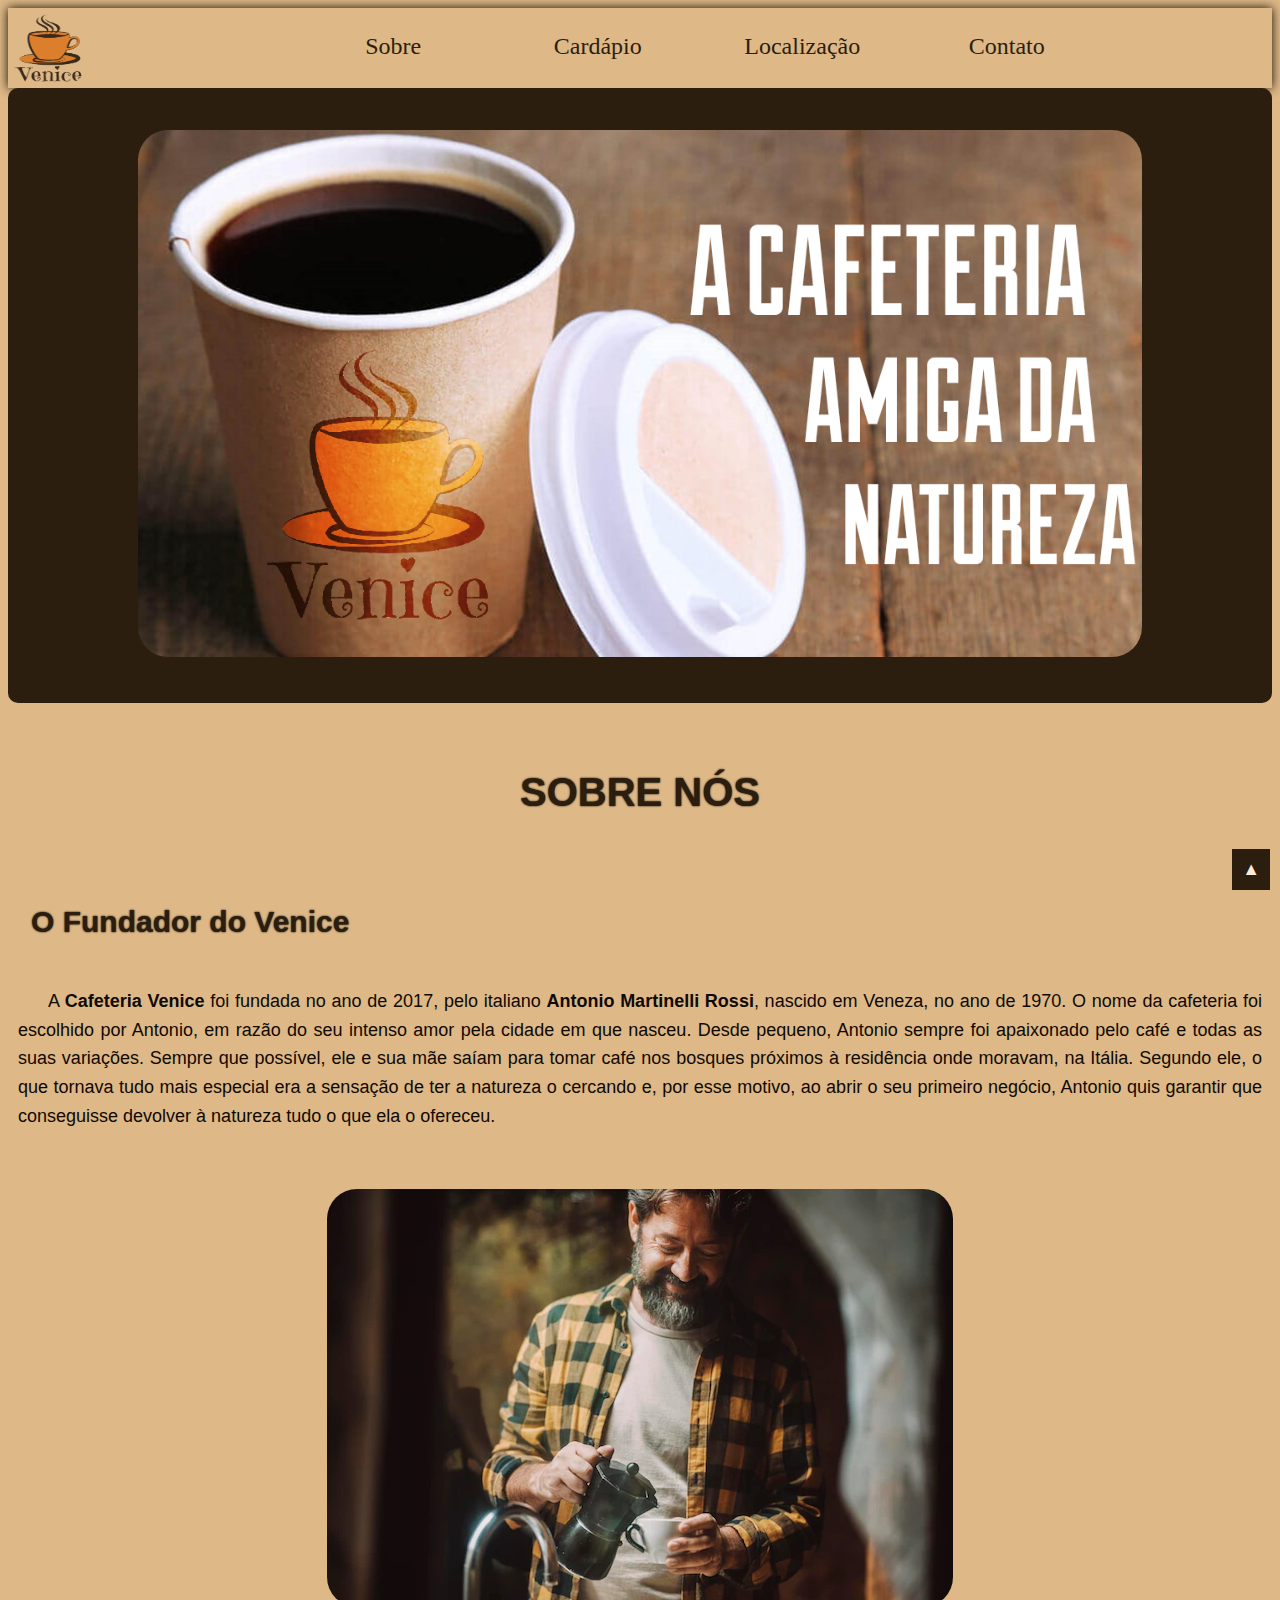
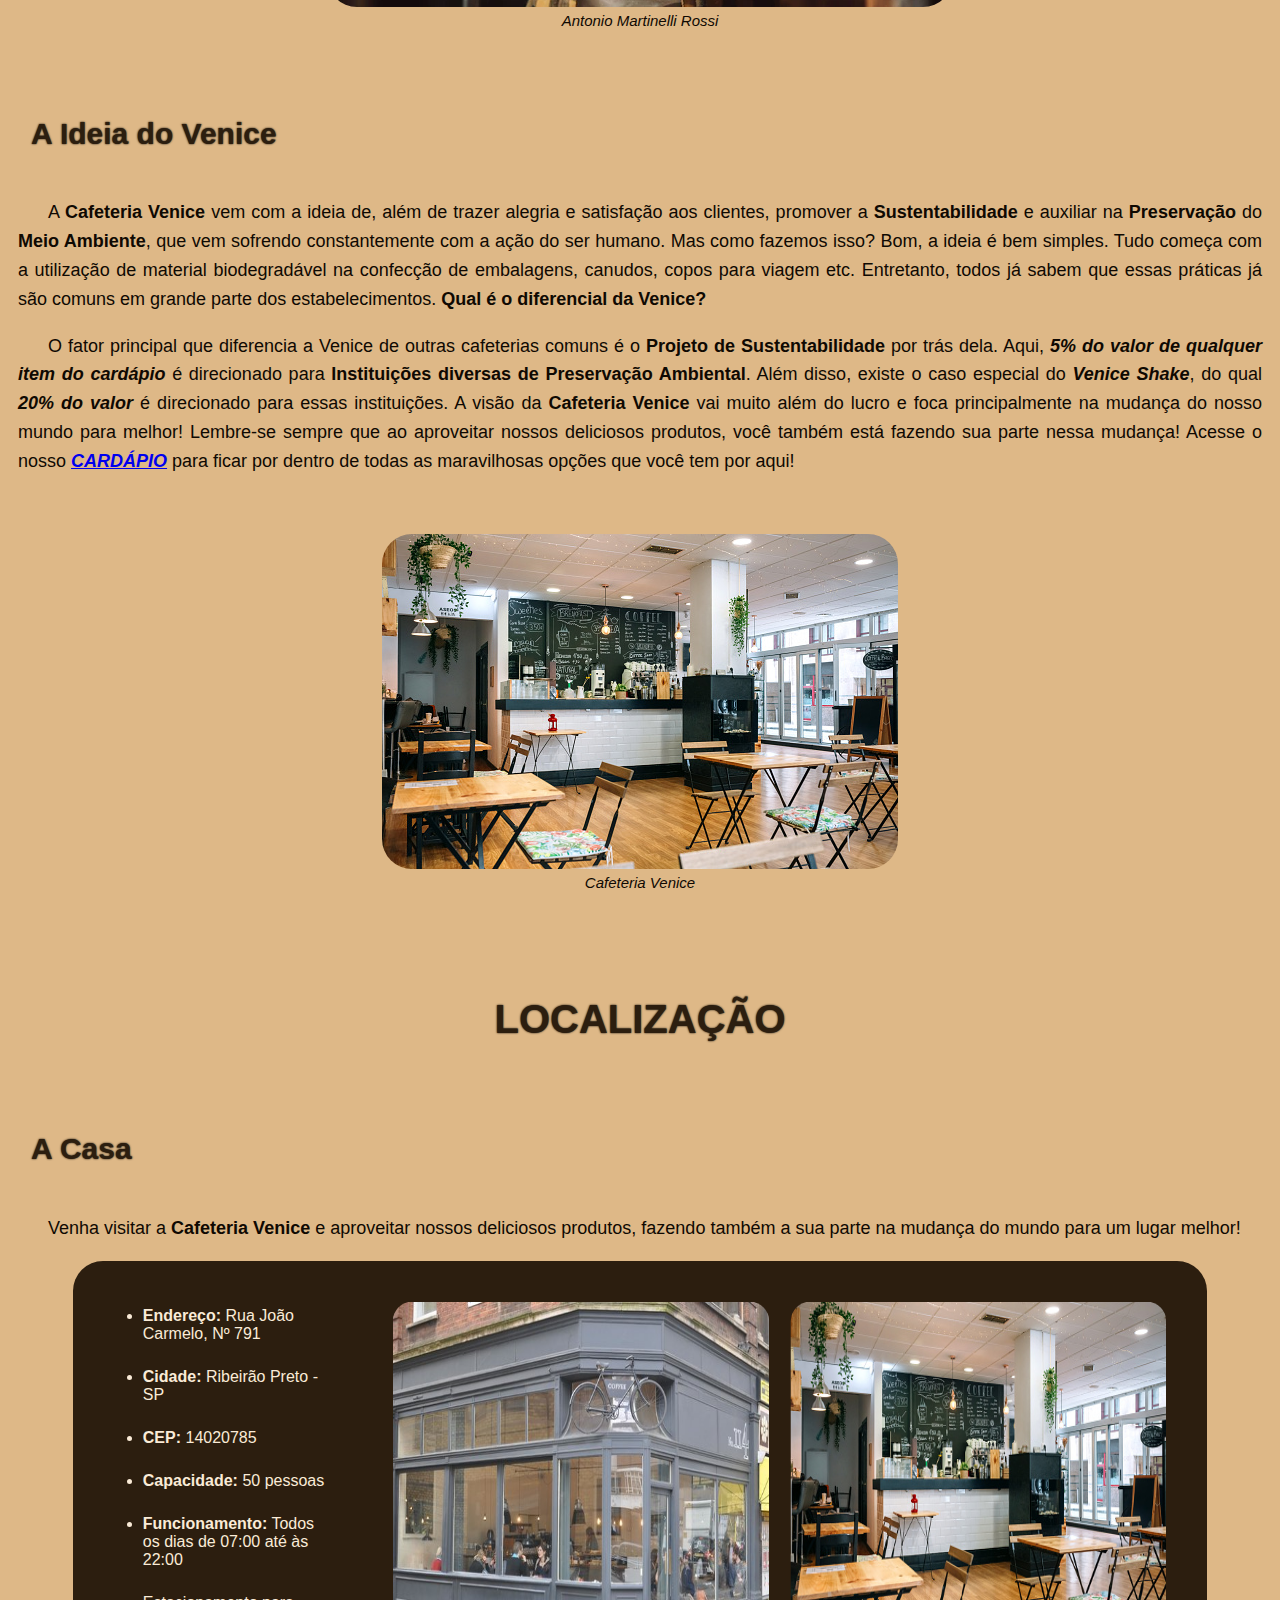
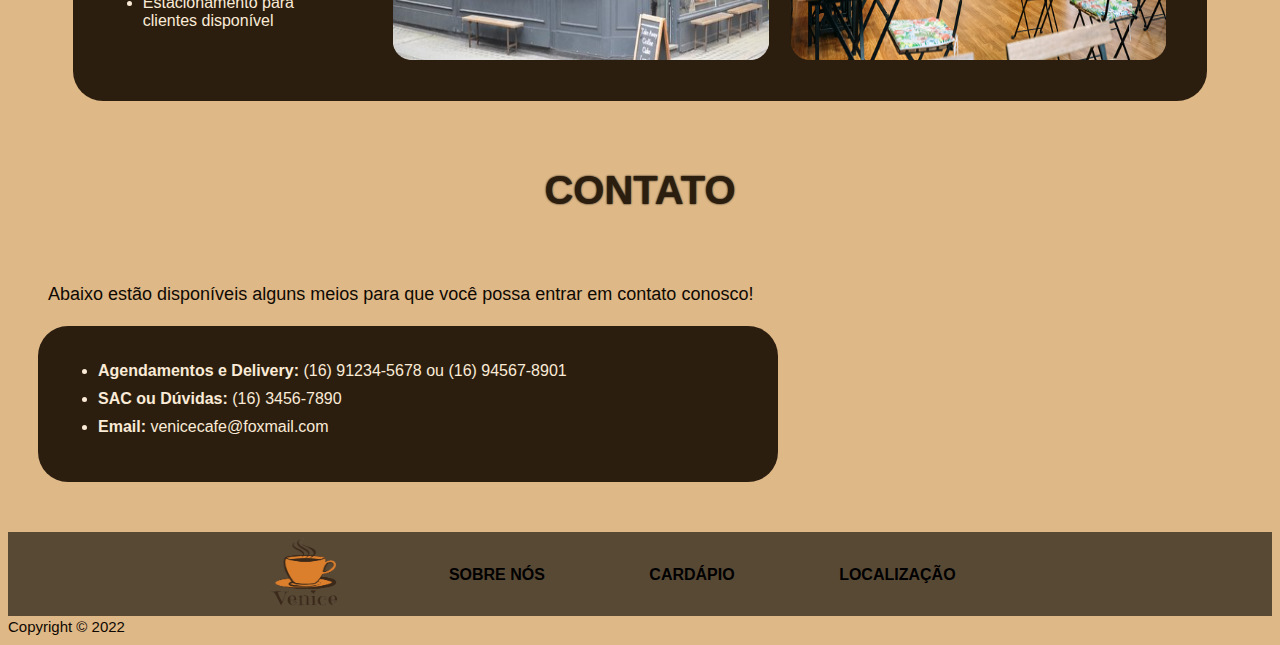
<file: Cafeteria Venice/page/index.html>
<!DOCTYPE html>
<html lang="pt-br">
    <head>
        <meta charset="utf-8">
        <title>Venice Caf&eacute</title>
        <link rel="stylesheet" href="../css/Style.css">
    </head>
    <body>
        <!-- Aqui se encontra o código de criação do menu -->
        <nav class="menu">
            <img src="../imagens/logovenice.png" alt="Logo da Venice" width="80" height="80">
            <ul>
                <li><a href="#sobre">Sobre</a></li>
                <li><a href="cardapio.html">Card&aacutepio</a></li>
                <li><a href="#localizacao">Localiza&ccedil&atildeo</a></li>
                <li><a href="#contato">Contato</a></li>
            </ul>
        </nav>
        <!-- Banner da página principal com o Slogan -->
        <div id="banner">
            <div id="imagembanner">
                <img src="../imagens/bannerVenice.png" width="85%" height="85%" alt="Venice, a cafeteria amiga da natureza">
            </div>
        </div>
        <!-- Aqui entram as seções de texto -->
        <section id="sobre">
            <h1>SOBRE NÓS</h1>
            <h2>O Fundador do Venice</h2>
            <p>
                A <b>Cafeteria Venice</b> foi fundada no ano de 2017, pelo italiano <b>Antonio Martinelli Rossi</b>, nascido em Veneza, no ano de 1970. O nome
                da cafeteria foi escolhido por Antonio, em razão do seu intenso amor pela cidade em que nasceu. Desde pequeno, Antonio sempre foi apaixonado pelo café 
                e todas as suas variações. Sempre que possível, ele e sua mãe saíam para tomar café nos bosques próximos à residência onde moravam, na Itália. Segundo ele, o que tornava
                tudo mais especial era a sensação de ter a natureza o cercando e, por esse motivo, ao abrir o seu primeiro negócio, Antonio quis garantir que conseguisse
                devolver à natureza tudo o que ela o ofereceu. 
            </p>
            <!-- Tags <figure> e <figcaption> para adicionar descrição à imagem-->
            <figure>
                <img src="../imagens/Antonio.png" alt="Foto do senhor Antonio Martinelli">
                <figcaption> Antonio Martinelli Rossi</figcaption>
            </figure>
            <!-- Usuário se redireciona a essa seção ao clicar em ❔ no cardápio-->
            <section id="explicacao">
                <h2>A Ideia do Venice</h2>
                <p>
                    A <b>Cafeteria Venice</b> vem com a ideia de, além de trazer alegria e satisfação aos clientes, promover a <b>Sustentabilidade</b> e auxiliar na <b>Preservação</b> do <b>Meio Ambiente</b>, que vem sofrendo
                    constantemente com a ação do ser humano. Mas como fazemos isso? Bom, a ideia é bem simples. Tudo começa com a utilização de material biodegradável na confecção 
                    de embalagens, canudos, copos para viagem etc. Entretanto, todos já sabem que essas práticas já são comuns em grande parte dos estabelecimentos. <b>Qual é o diferencial da Venice?</b>
                </p>
            </section>
            <p> 
                O fator principal que diferencia a Venice de outras cafeterias comuns é o <b>Projeto de Sustentabilidade</b> por trás dela. Aqui, <em><b>5% do valor de qualquer item do cardápio</b></em> é direcionado para <b>Instituições
                diversas de Preservação Ambiental</b>. Além disso, existe o caso especial do <em><b>Venice Shake</b></em>, do qual <em><b>20% do valor</b></em> é direcionado para essas instituições. 
                A visão da <b>Cafeteria Venice</b> vai muito além do lucro e foca principalmente na mudança do nosso mundo para melhor! Lembre-se sempre que ao aproveitar nossos 
                deliciosos produtos, você também está fazendo sua parte nessa mudança! Acesse o nosso <a href="cardapio.html"><b><em>CARDÁPIO</em></b></a> para ficar por dentro de 
                todas as maravilhosas opções que você tem por aqui!
            </p>
            <figure>
                <img src="../imagens/VeniceCafeteria.jpg" alt="Foto do interior da cafeteria Venice">
                <figcaption>Cafeteria Venice</figcaption>
            </figure>
        </section>
        <section id="localizacao">
            <h1>LOCALIZA&Ccedil&AtildeO</h1>
            <h2>A Casa</h2>
            <p>
                Venha visitar a <b>Cafeteria Venice</b> e aproveitar nossos deliciosos produtos, fazendo também a sua parte na mudança do mundo para um lugar melhor!
            </p>
            <!-- Div container utilizada para estilizar trecho específico do site em "Localização" -->
            <div class="container">
                <ul>
                    <li><b>Endereço:</b> Rua João Carmelo, Nº 791</li>
                    <li><b>Cidade:</b> Ribeirão Preto - SP</li>
                    <li><b>CEP:</b> 14020785</li>
                    <li><b>Capacidade:</b> 50 pessoas</li>
                    <li><b>Funcionamento:</b> Todos os dias de 07:00 até às 22:00</li>
                    <li>Estacionamento para clientes disponível</li>
                </ul>
                <img src="../imagens/fachada.jpg" alt="Foto da fachada da cafeteria Venice">
                <img src="../imagens/VeniceCafeteria.jpg" alt="Foto do interior da cafeteria Venice">
            </div>
        </section>
        <section id="contato">
            <h1>CONTATO</h1>
            <p>Abaixo estão disponíveis alguns meios para que você possa entrar em contato conosco!</p>
            <div id="meioscontato">
                <ul>
                    <li><b>Agendamentos e Delivery:</b> (16) 91234-5678 ou (16) 94567-8901</li>
                    <li><b>SAC ou Dúvidas:</b> (16) 3456-7890</li>
                    <li><b>Email:</b> venicecafe@foxmail.com</li>
                </ul>
            </div>
        </section>
        <!-- Criação do Footer do site -->
        <footer>
            <ul>
                <li><a href=#><img src=../imagens/logovenice.png alt="Logo da Venice" width="80" height="80"></a></li>
                <li><a href=#sobre><b>SOBRE NÓS</b></a></li>
                <li><a href=cardapio.html><b>CARDÁPIO</b></a></li>
                <li><a href=#localizacao><b>LOCALIZAÇÃO</b></a></li>
            </ul>
        </footer>
        <small>Copyright © 2022 </small>
        <!-- Botão de voltar ao início da página -->
        <a id="retornar" href="#">&#9650;</a>
    </body>
</html>
</file>
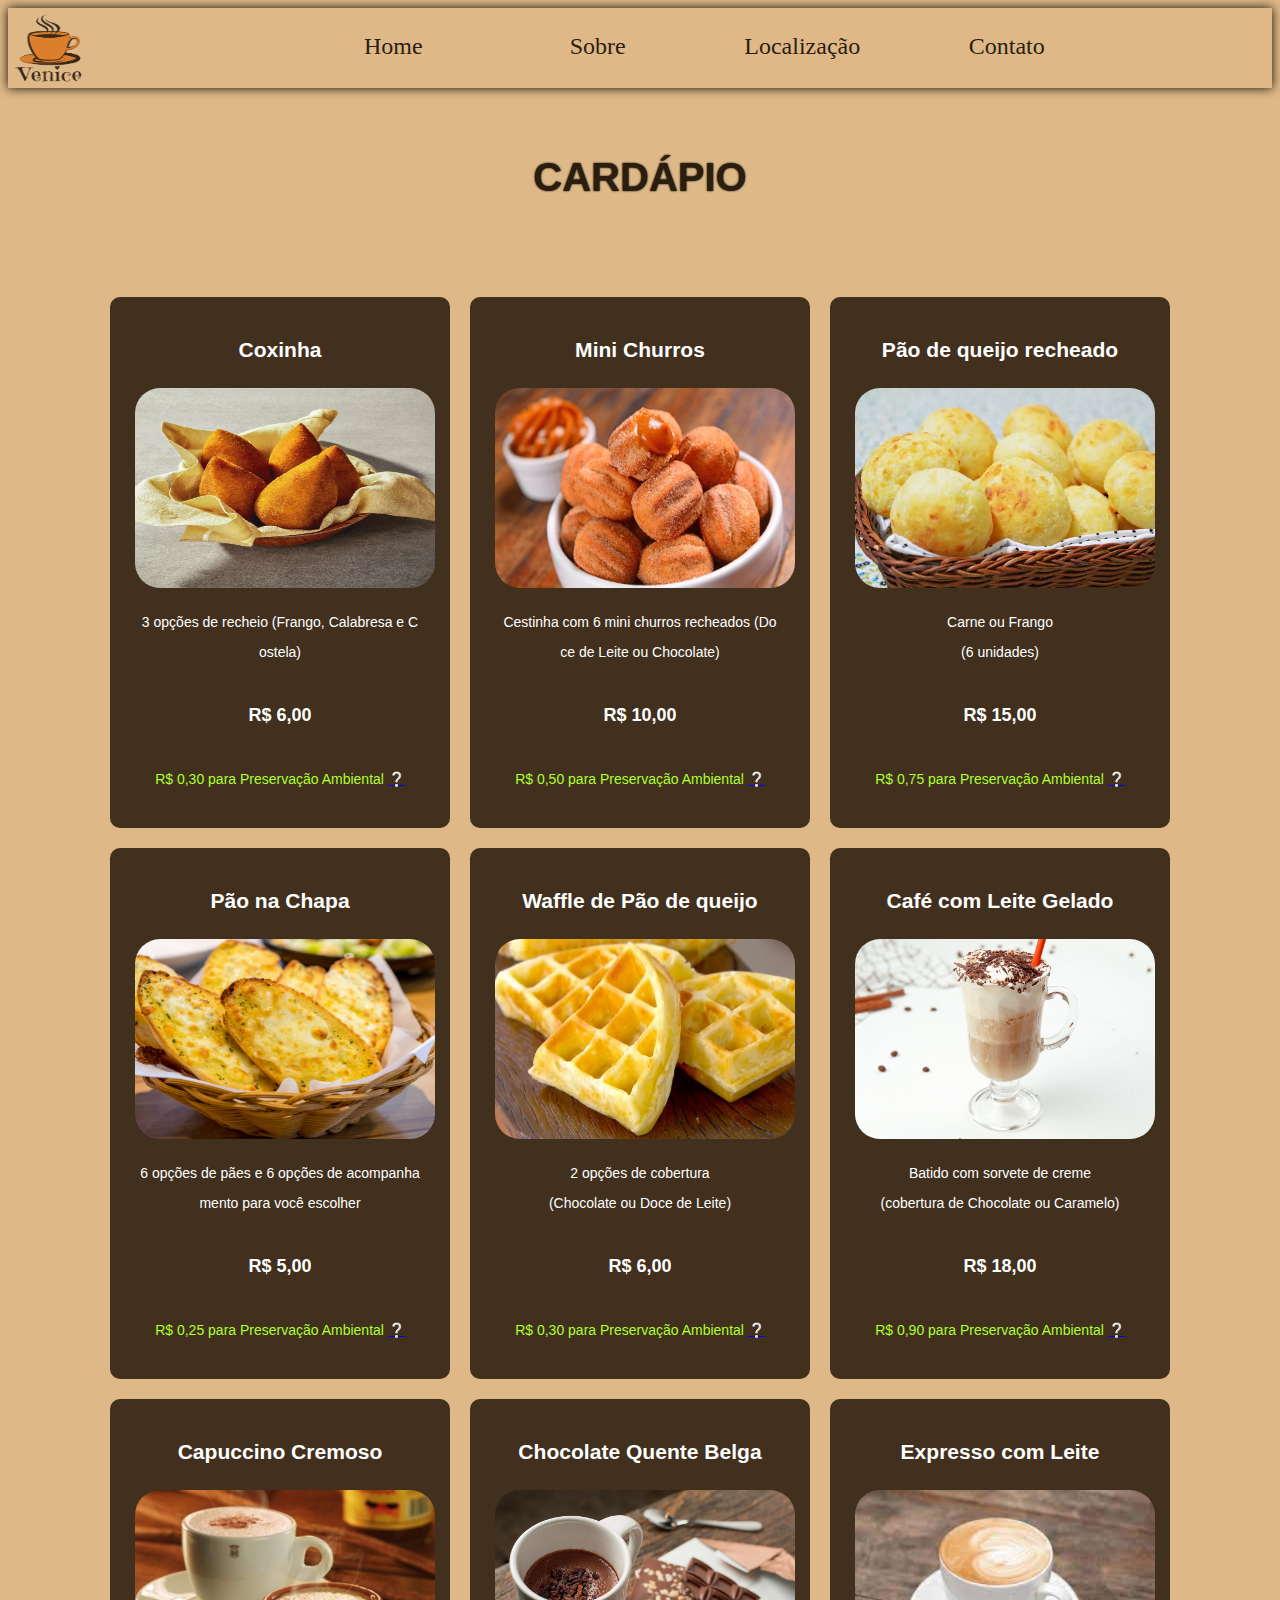
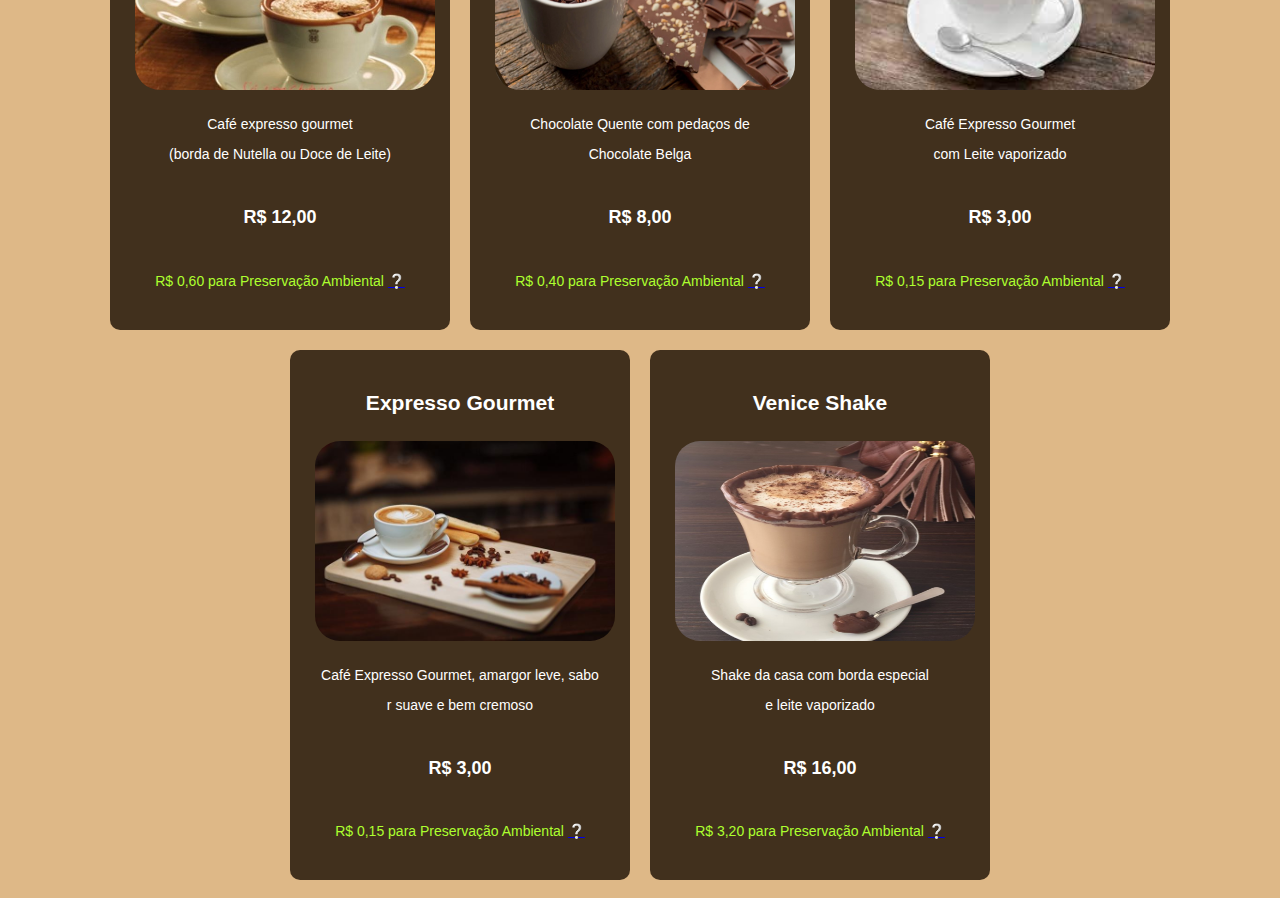
<file: Cafeteria Venice/page/cardapio.html>
<!DOCTYPE html>
<html lang="pt-br">
    <head>
        <meta charset="utf-8">
        <title>Venice Caf&eacute</title>
        <link rel="stylesheet" href="../css/Style.css">
    </head>
    <body>
        <nav class="menu">
            <img src="../imagens/logovenice.png" alt="Logo da Venice" width="80" height="80">
            <ul>
                <li><a href=index.html>Home</a></li>
                <li><a href=index.html#sobre>Sobre</a></li>
                <li><a href="index.html#localizacao">Localiza&ccedil&atildeo</a></li>
                <li><a href="index.html#contato">Contato</a></li>
            </ul>
        </nav>
        <!-- Aqui se encontra o código do cardápio da cafeteria -->
        <h1>CARD&AacutePIO</h1>
        <!-- Separação em divs para fazer a estilização --> 
        <div id="cardapiolista">
            <!-- Itens acompanhados de suas fotos (<img>), valores(<h4>) e descrições (<p>) -->
            <div id="item">
                <h3>Coxinha</h3>
                <img src=../imagens/coxinha.png alt="Imagem representativa da Coxinha">
                <p>3 opções de recheio (Frango, Calabresa e Costela)</p>
                <h4>R$ 6,00</h4>
                <!-- Div para destacar o valor doado às instituições de preservação-->
                <div id="preservacao">
                    <!-- O elemento ❔ redireciona para a seção #explicação do index-->
                    <p>R$ 0,30 para Preservação Ambiental <a href="index.html#explicacao">❔</a></p>
                </div>
            </div>
            <div id="item">
                <h3>Mini Churros</h3>
                <img src=../imagens/minichurros.png alt="Imagem representativa dos Mini Churros">
                <p>Cestinha com 6 mini churros recheados (Doce de Leite ou Chocolate)</p>
                <h4>R$ 10,00</h4>
                <div id="preservacao">
                    <p>R$ 0,50 para Preservação Ambiental <a href="index.html#explicacao">❔</a></p>
                </div>
            </div>
            <div id="item">
                <h3>P&atildeo de queijo recheado</h3>
                <img src=../imagens/cheesebread.png alt="Imagem representativa dos pães de queijo">
                <p>Carne ou Frango <br>(6 unidades)</p>
                <h4>R$ 15,00</h4>
                <div id="preservacao">
                    <p>R$ 0,75 para Preservação Ambiental <a href="index.html#explicacao">❔</a></p>
                </div>
            </div>
            <div id="item">
                <h3>P&atildeo na Chapa</h3>
                <img src=../imagens/paonachapa.jpg alt="Imagem representativa do Pão na Chapa">
                <p> 6 opções de pães e 6 opções de acompanhamento para você escolher</p>
                <h4>R$ 5,00</h4>
                <div id="preservacao">
                    <p>R$ 0,25 para Preservação Ambiental <a href="index.html#explicacao">❔</a></p>
                </div>
            </div>
            <div id="item">
                <h3>Waffle de P&atildeo de queijo</h3>
                <img src=../imagens/waffle-de-pao-de-queijo.png alt="Imagem representativa do Waffle de Pão de Queijo">
                <p>2 opções de cobertura<br>(Chocolate ou Doce de Leite)</p>
                <h4>R$ 6,00</h4>
                <div id="preservacao">
                    <p>R$ 0,30 para Preservação Ambiental <a href="index.html#explicacao">❔</a></p>
                </div>
            </div>
            <div id="item">
                <h3>Caf&eacute com Leite Gelado</h3>
                <img src=../imagens/cafegelado.png alt="Imagem representativa do Café Gelado">
                <p>Batido com sorvete de creme<br>(cobertura de Chocolate ou Caramelo)</p>
                <h4>R$ 18,00</h4>
                <div id="preservacao">
                    <p>R$ 0,90 para Preservação Ambiental <a href="index.html#explicacao">❔</a></p>
                </div>
            </div>
            <div id="item">
                <h3>Capuccino Cremoso</h3>
                <img src=../imagens/capuccino-cremoso.jpg alt="Imagem representativa do Capuccino cremoso">
                <p>Café expresso gourmet<br> (borda de Nutella ou Doce de Leite)</p>
                <h4>R$ 12,00</h4>
                <div id="preservacao">
                    <p>R$ 0,60 para Preservação Ambiental <a href="index.html#explicacao">❔</a></p>
                </div>
            </div>
            <div id="item">
                <h3>Chocolate Quente Belga</h3>
                <img src=../imagens/chocolatequentebelga2.png alt="Imagem representativa do Chocolate Quente Belga">
                <p>Chocolate Quente com pedaços de <br>Chocolate Belga</p>
                <h4>R$ 8,00</h4>
                <div id="preservacao">
                    <p>R$ 0,40 para Preservação Ambiental <a href="index.html#explicacao">❔</a></p>
                </div>

            </div>
            <div id="item">
                <h3>Expresso com Leite</h3>
                <img src=../imagens/cafecomleite.jpg alt="Imagem representativa do Expresso Gourmet com Leite Vaporizado">
                <p>Café Expresso Gourmet <br> com Leite vaporizado</p>
                <h4>R$ 3,00</h4>
                <div id="preservacao">
                    <p>R$ 0,15 para Preservação Ambiental <a href="index.html#explicacao">❔</a></p>
                </div>
            </div>
            <div id="item">
                <h3>Expresso Gourmet</h3>
                <img src=../imagens/expressogourmet.jpg alt="Imagem representativa do Café Expresso Gourmet">
                <p>Café Expresso Gourmet, amargor leve, sabor suave e bem cremoso</p>
                <h4>R$ 3,00</h4>
                <div id="preservacao">
                    <p>R$ 0,15 para Preservação Ambiental <a href="index.html#explicacao">❔</a></p>
                </div>
            </div>
            <div id="item">
                <h3>Venice Shake</h3>
                <img src=../imagens/veniceshake.jpg alt="imagem representativa do Venice Shake">
                <p> Shake da casa com borda especial <br> e leite vaporizado</p>
                <h4>R$ 16,00</h4>
                <div id="preservacao">
                    <p>R$ 3,20 para Preservação Ambiental <a href="index.html#explicacao">❔</a></p>
                </div>
            </div>
        </div>

    </body>
</html>
</file>
<file: Cafeteria Venice/css/Style.css>
/* Escolha de cor de fundo, fonte e cor da fonte do corpo do site */
body {
    font-family: Verdana, Geneva, Tahoma, sans-serif;
    background-color: burlywood;
    font-size: 18px;
    color:#0f0902
}

/* Definição do espaçamento entre linhas */
body p {
    line-height: 1.6;
}

/* Componentes de Estilização do menu do site*/
.menu {
    margin: 0;
    padding: 0;
}

.menu {
    width: 100%;
    height: 80px;
    background-color:burlywood;
    font-family: Verdana;
    box-shadow: 0px 0px 10px 0px;
    display: flex;
}

.menu ul {
   margin: 0 auto;
}

.menu ul li {
    display: inline-block;
    width: 200px;
    padding: 0px 10px;
    line-height: 50px;
    padding: 0;
    position: relative;

}

.menu ul li a {
    text-align: center;
    font-size: 24px;
}

.menu a {
    padding-top: 12.5px;
    display: block;
    text-decoration: none;
    color: #2c1e0f;
}

.menu a:hover {
    color:antiquewhite;
    background-color:#2c1e0f;
}

/* Estilização dos títulos h1, definindo sombra, cor e outros */
h1 {
    text-align: center;
    font-size: 40px;
    padding: 40px;
    color:#2c1e0f;
    text-shadow: 0 0 2px black;
}

/* Formatação dos parágrafos do site */
p {
    text-align: justify;
    text-indent: 30px;
    margin-right: 10px;
    margin-left: 10px;
}

/* Estilização dos títulos de nível h2 */
h2 {
    padding: 23px;
    color:#2c1e0f;
    text-shadow: 0 0 2px black;
    font-size: 30px;
}

/* Definição de arredondamento das bordas das imagens do site */
img {
    border-radius: 30px;
}

figure {
    text-align: center;
    padding-top: 40px;
    padding-bottom: 40px;
}

figcaption {
    font-style: italic;
    font-size: 15px;
}

/* Construção de bordas ao redor do banner */
#banner {
    background-color: #2c1e0f;
    padding: 3.3%;
    border-radius: 10px;
    text-align: center;
}

/* Disposição dos itens do cardápio */
#cardapiolista {
    display: flex;
    justify-content: center;
    padding-top: 20px;
    flex-wrap: wrap;
}

/* Padronização da formatação das imagens do cardápio */
#cardapiolista img {
    padding: 5px;
    width: 300px;
    height: 200px;
    border-radius:30px;
}

/* Estilização dos itens */
#item {
    display: flex;
    flex-direction: column;
    text-align: center;
    color: white;
    background-color: rgba(44, 30, 15, 0.884);
    margin: 10px;
    border-radius: 10px;
    padding: 20px;
    width: 300px;
}

#item p {
    font-size: 14px;
    line-height: 30px;
    text-align: center;
    word-break: break-all;
    text-indent: 0%;
}

/* Estiliza as informações presentes em "Localização" no Index */
.container {
    display: flex;
    background-color: #2c1e0f;
    width: 85%;
    padding: 30px;
    border-radius: 30px;
    color:antiquewhite;
    margin: 0 auto 0 auto;
    font-size: 16px;
}

.container ul {
    padding-right: 50px;
}

.container img {
    padding: 1%;
    width: 35%;
}

.container li {
    padding-bottom: 25px;
}

/* Estilização das informações da parte de "Contato" do site */
#meioscontato {
    font-size: 16px;
    color:antiquewhite;
    background-color: #2c1e0f;
    padding: 20px;
    width: 700px;
    padding: 20px;
    border-radius: 30px;
    margin-left: 30px;
}

#meioscontato li{
    padding-bottom: 10px;
}

/* Estilização do botão de voltar ao início da página */
#retornar {
    text-decoration: none;
    color: antiquewhite;
    background-color: #2c1e0f;
    padding: 10px;
    position: fixed;
    right: 10px;
    bottom: 10px;
}

/* Cor do valor doado às instituições de preservação */
#preservacao {
    color: greenyellow;
}

/* Estilização do Footer */
footer {
    margin:0;
    padding:0;
    display:flex;
    font-size: 16px;
    color: black;
    background-color: #0000009a;
    margin-top: 50px;
}

footer ul{
    margin: 0 auto;
}

footer ul li{
    display: inline-block;
    padding-right: 100px;
}

footer a {
    text-decoration: none;
    color: black;
    vertical-align: middle;
}
</file>
